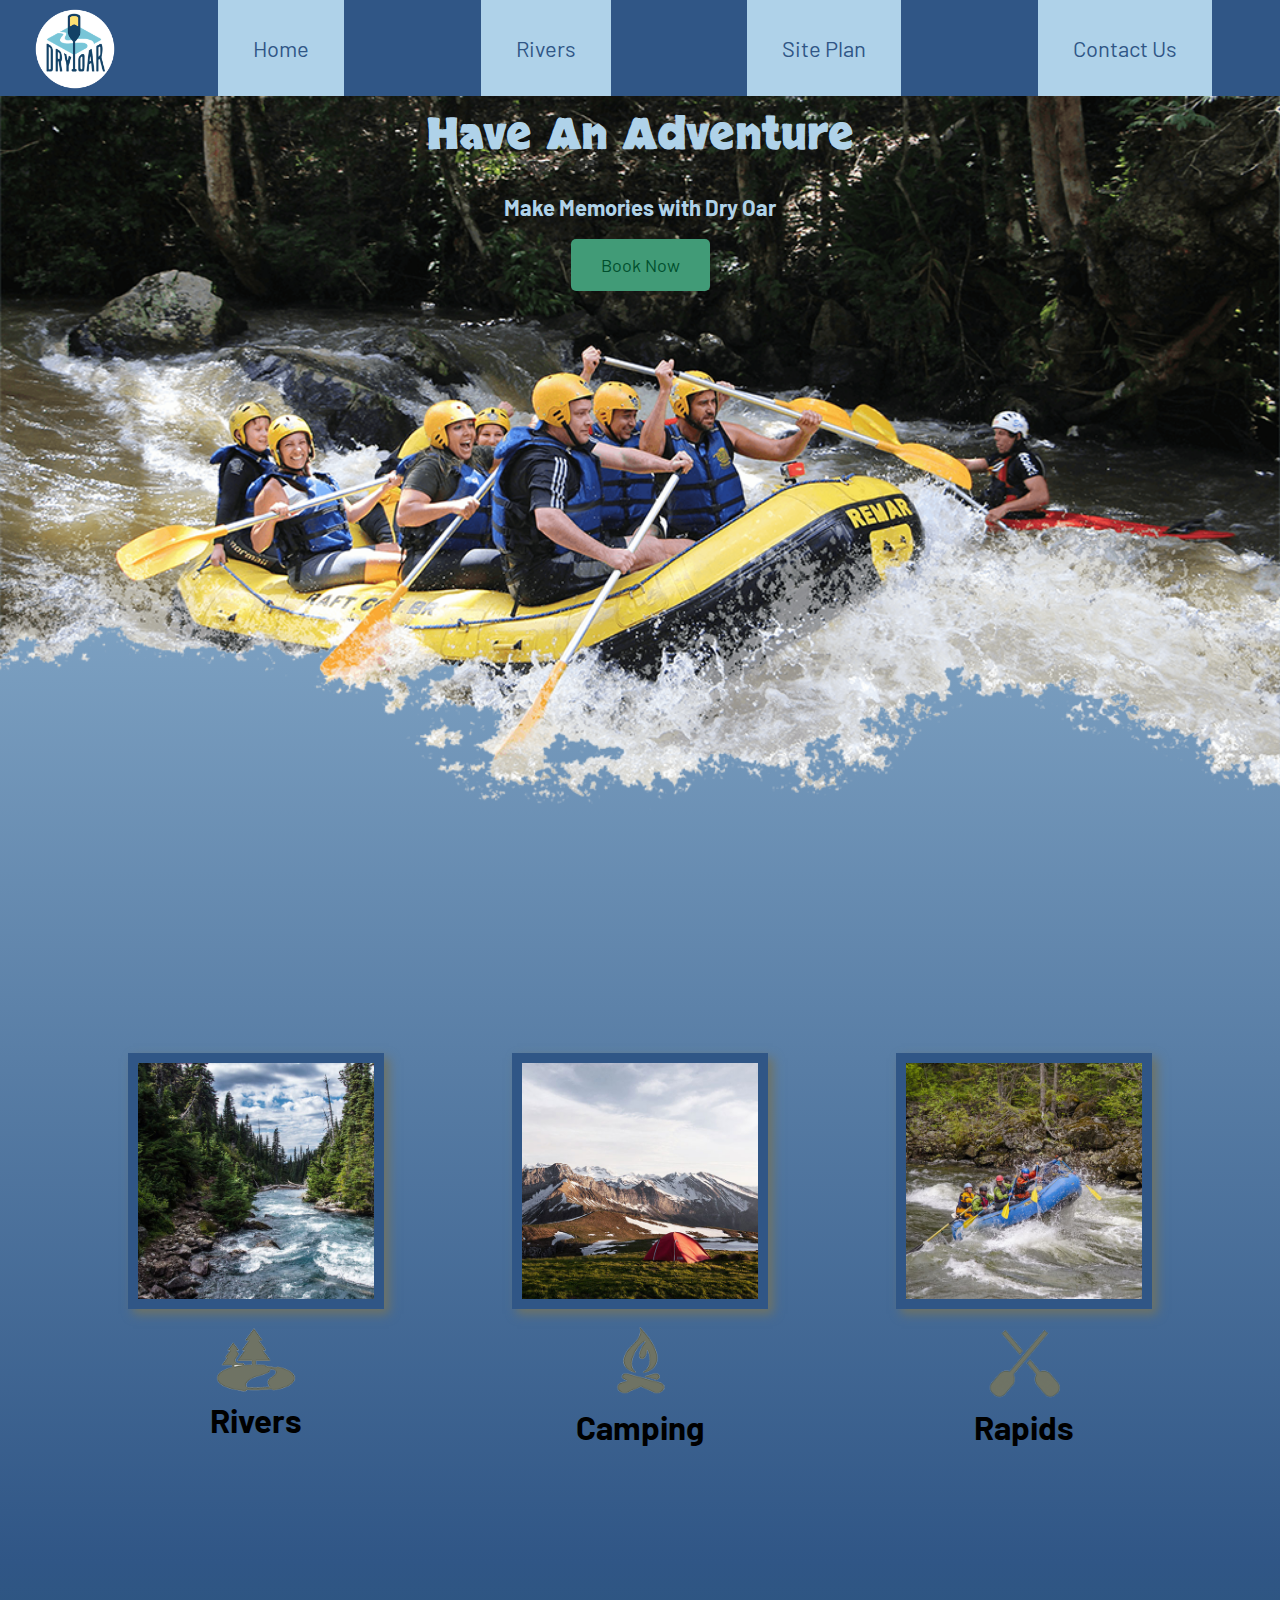
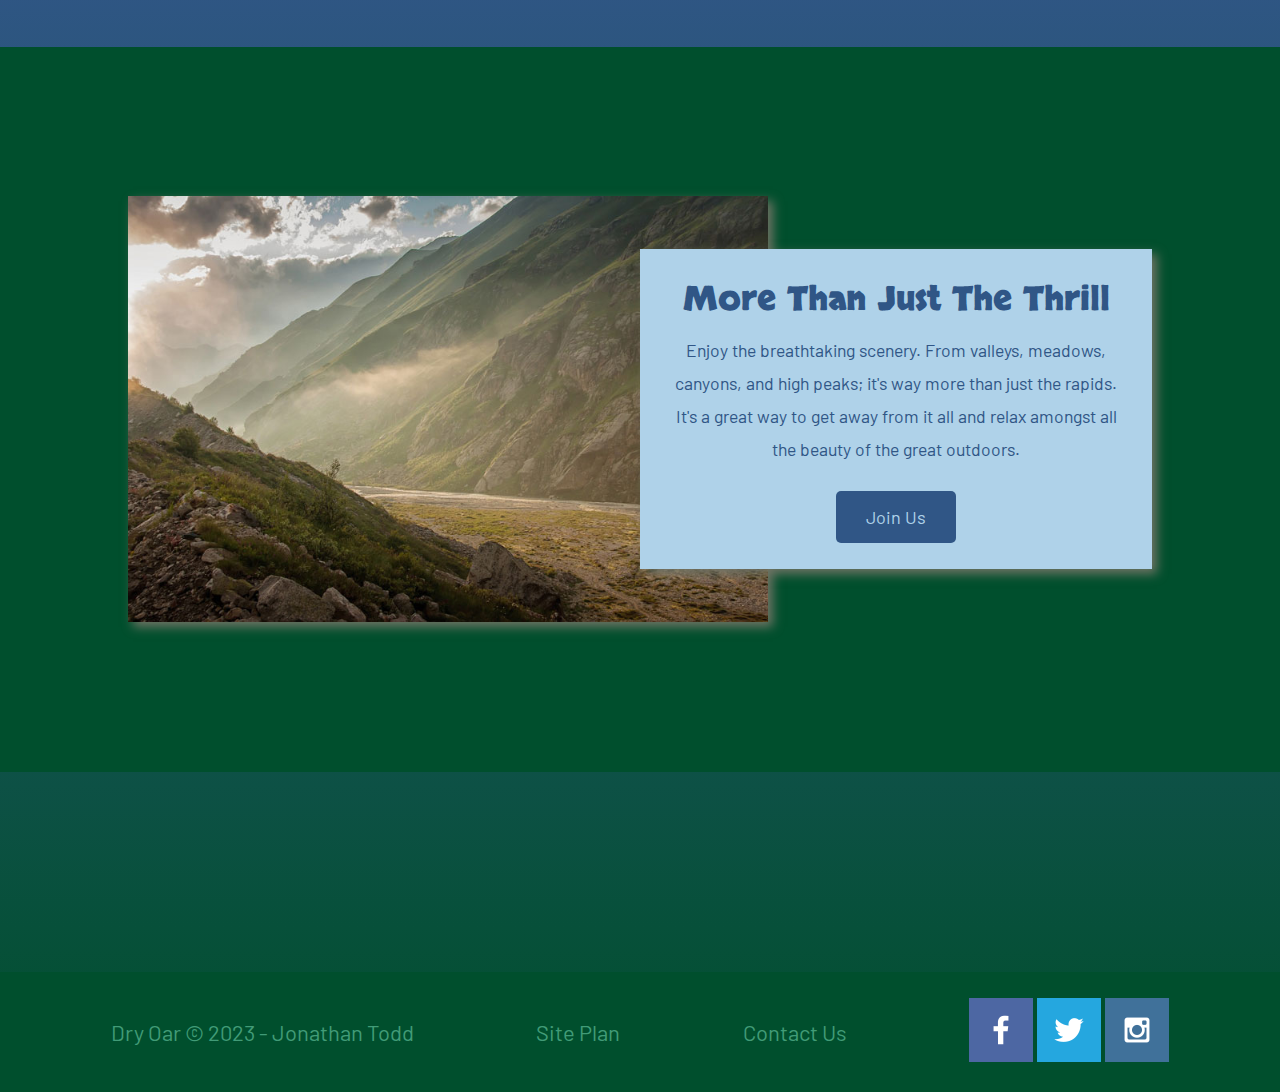
<file: wwr/index.html>
<!DOCTYPE html>
<html lang="en">
<head>
    <meta charset="UTF-8">
    <meta name="viewport" content="width=device-width, initial-scale=1.0">
    <link rel="stylesheet" href="styles/style.css">
    <title>Whitewater Rafting Vacations | Dry Oar Boating | Home</title>
</head>
    <body>
        <div id="content">
            <header>
                <a id="logo_link" href="index.html">
                    <img class="logo" src="images/logo.png" alt="Dry Oar Logo">
                </a>
                <nav>
                    <a href="index.html">Home</a>
                    <a href="rivers.html">Rivers</a>
                    <a href="site-plan-rafting.html">Site Plan</a>
                    <a href="contactus.html">Contact Us</a>
                </nav>
            </header>
            <div id="hero">
                <div id="hero-box">
                    <img src="images/hero.png" alt="People enjoying Rafting">
                </div>
                <section id="hero-msg">
                    <h1 class="home-title">Have An Adventure</h1>
                    <h4>Make Memories with Dry Oar</h4>
                    <div class="button-box">
                        <a class="book" href="contactus.html">Book Now</a>
                    </div>
                </section>
            </div>
            <main class="home-grid">
                <section class="rivers-card">
                    <img class="card-img" src="images/rivers.jpg" alt="">
                    <img class="icon" src="images/river_icon.png" alt="river icon">
                    <h2>Rivers</h2>
                </section>
                <section class="camping-card">
                    <img class="card-img" src="images/camping.jpg" alt="tent in mountains">
                    <img class="icon" src="images/fire_icon.png" alt="fire icon">
                    <h2>Camping</h2>
                </section>
                <section class="rapids-card">
                    <img class="card-img" src="images/rapids.jpg" alt="rafting boat">
                    <img class="icon" src="images/oars.png" alt="oars icon">
                    <h2>Rapids</h2>
                </section>
                <div id="background"></div>
                <img class="mountains" src="images/mountains.jpg" alt="Misty mountains">
                <section class="msg">
                    <h2>More Than Just The Thrill</h2>
                    <p>Enjoy the breathtaking scenery. From valleys, meadows, canyons, and high peaks; it's way more than just the rapids. It's a great way to get away from it all and relax amongst all the beauty of the great outdoors. </p>
                    <a class="join" href="rivers.html">Join Us</a>
                </section>
            </main>
            <footer>
                <p>Dry Oar &copy; 2023 - Jonathan Todd</p>
                <p><a href="site-plan-rafting.html">Site Plan</a></p>
                <p><a href="contactus.html">Contact Us</a></p>
                <div class="social">
                    <a href="https://facebook.com" target="_blank">
                        <img src="images/facebook.png" alt="fb icon">
                    </a>
                    <a href="https://twitter.com" target="_blank">
                        <img src="images/twitter.png" alt="twitter icon">
                    </a>
                    <a href="https://instagram.com" target="_blank">
                        <img src="images/instagram.png" alt="instagram icon">
                    </a>
                </div>
            </footer>
        </div>
    </body>
</html>
</file>
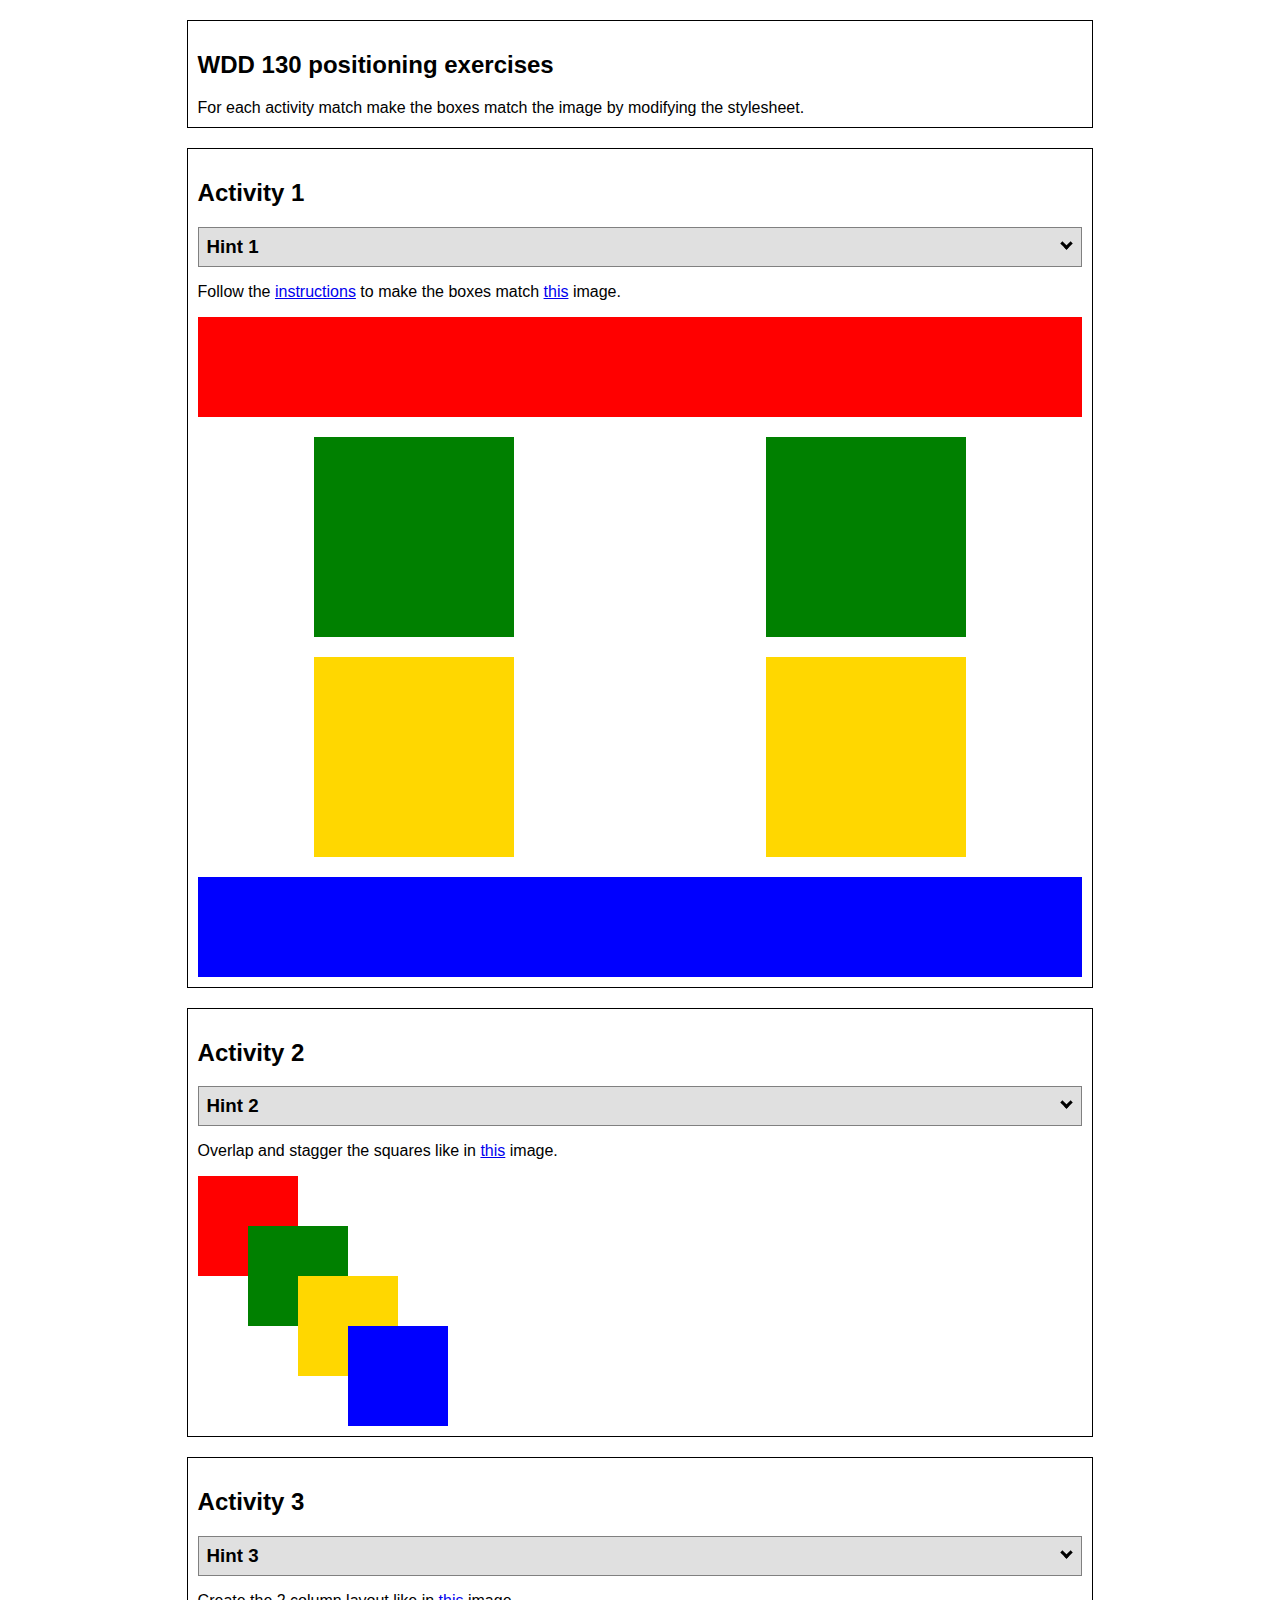
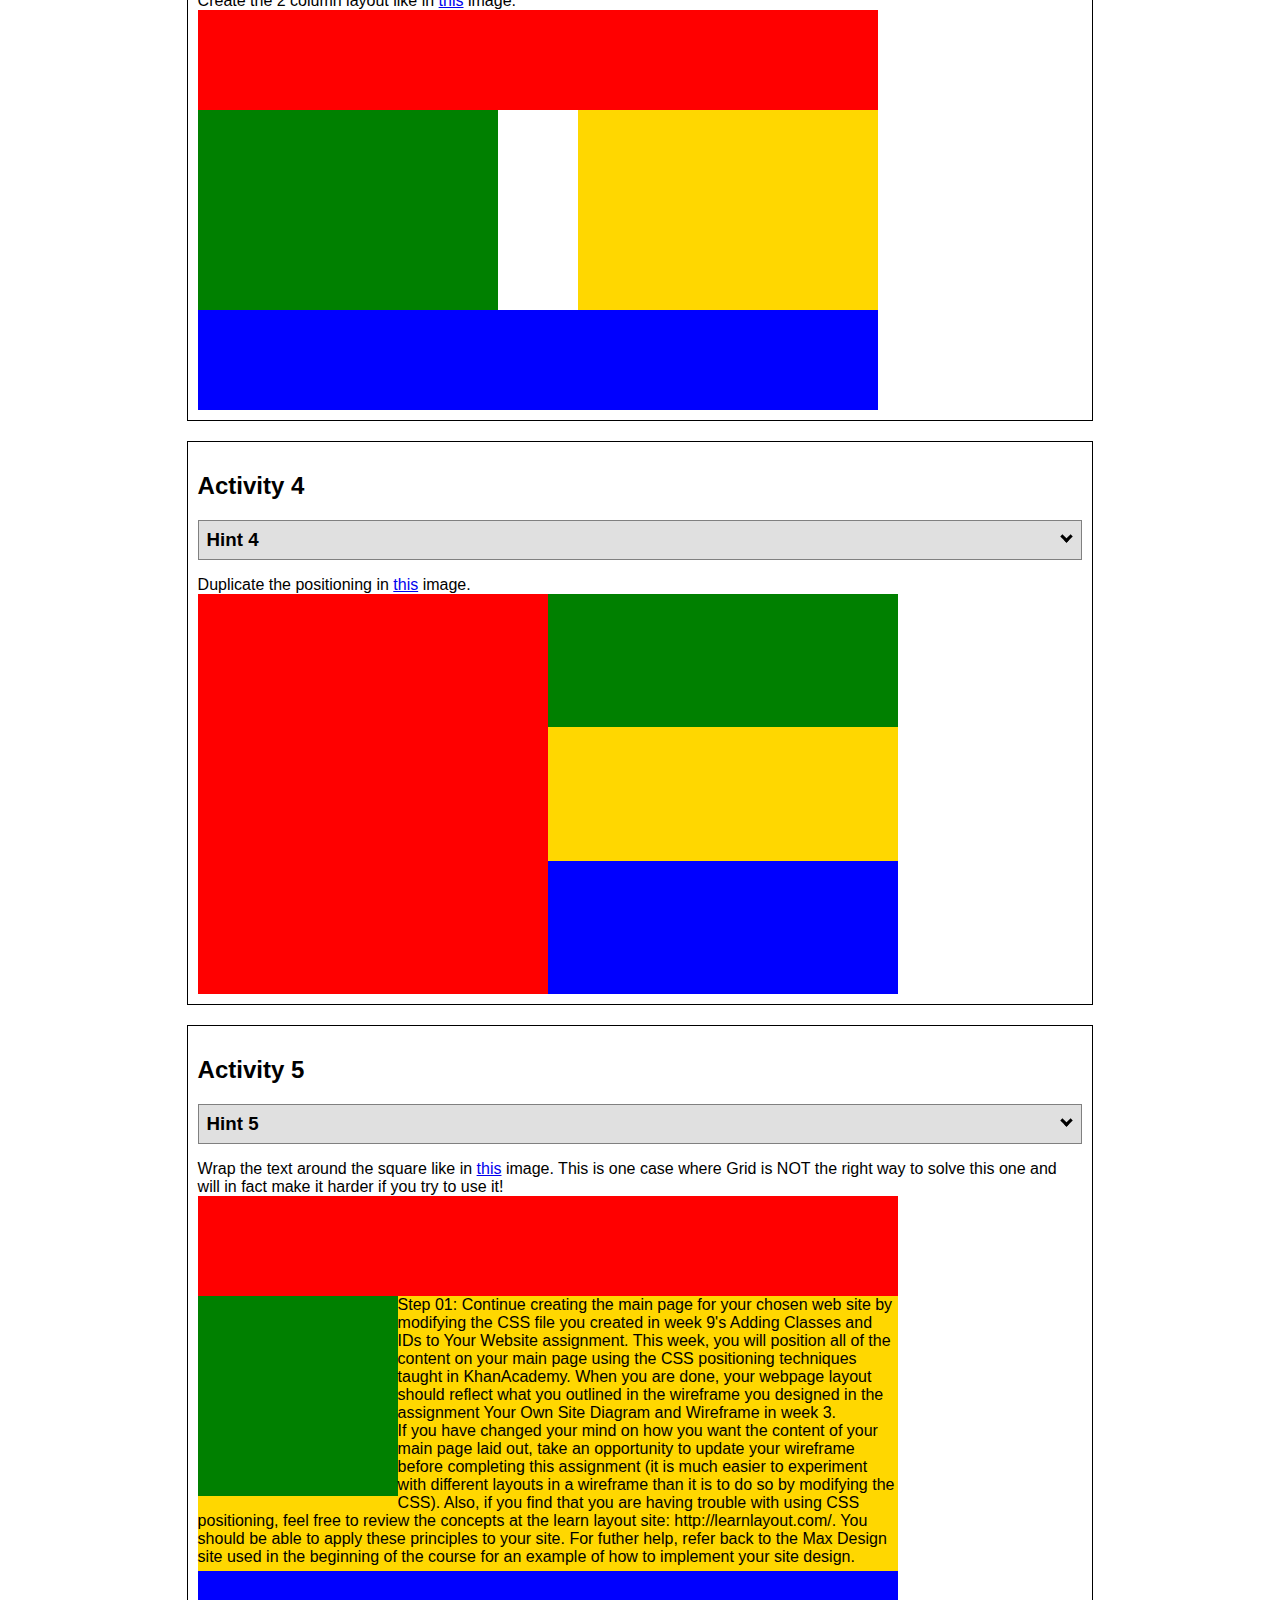
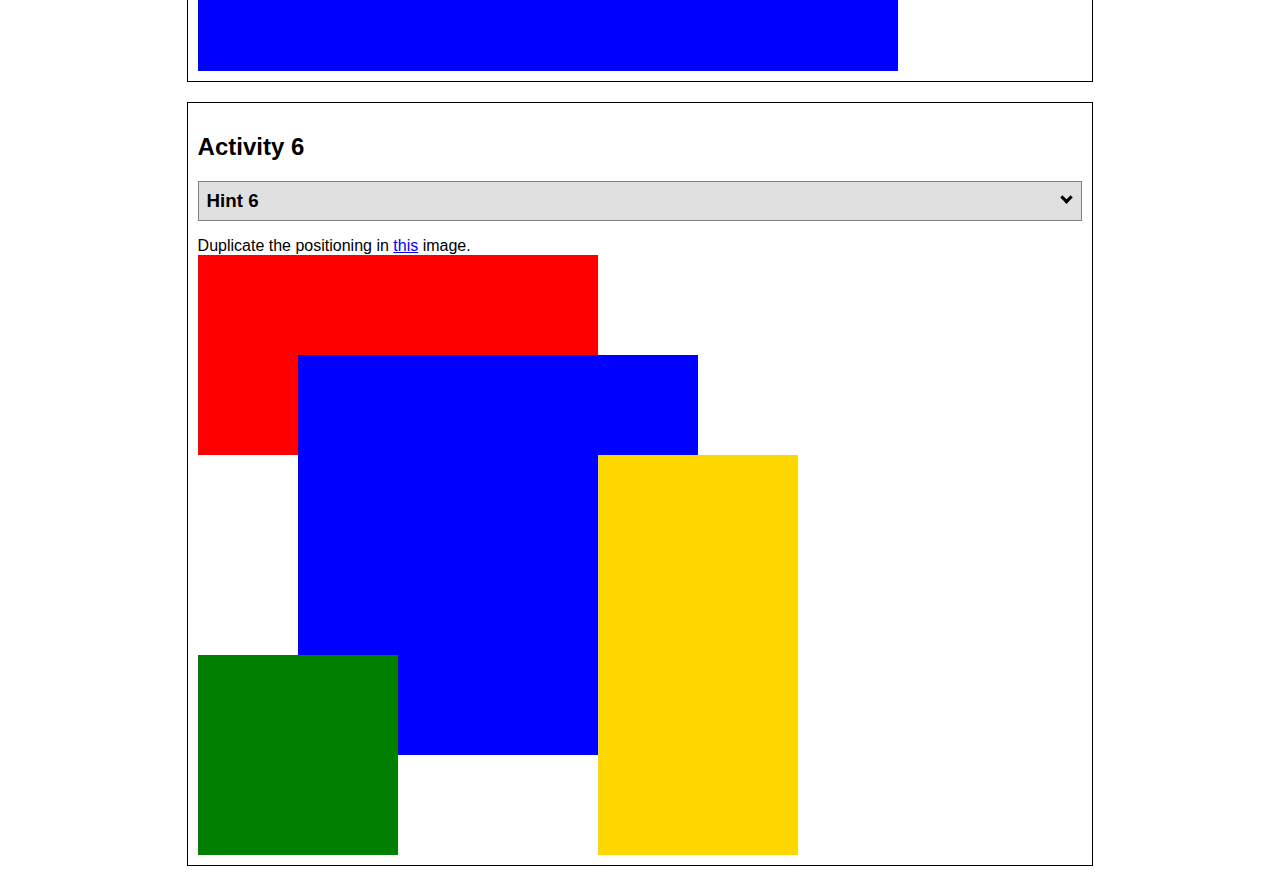
<file: positioning.html>
<!DOCTYPE html>
<html lang="en">
  <head>
    <!-- HTML - Name: positioning.html -->
    <title>Positioning Activity</title>
    <link rel="stylesheet" type="text/css" href="positionstyles.css" />
  </head>
  <body>
    <div class="activity">
      <h2>WDD 130 positioning exercises</h2>
      For each activity match make the boxes match the image by modifying the stylesheet.</div>
    <div class="activity">
      <h2>Activity 1</h2>
      <section class="hint"><input type="checkbox" ><i></i> <h3>Hint 1</h3><div><p>Check out the <a href="https://byui-wdd.github.io/wdd130/activities/w06-css-positioning.html" target="_blank">activity instructions</a> in Ilearn!</p></div></section>
      <p>Follow the <a href="https://byui-wdd.github.io/wdd130/activities/w06-css-positioning.html" target="_blank">instructions</a> to make the boxes match  <a href="https://byui-wdd.github.io/wdd130/images/example1.png" target="_blank">this</a> image.</p>
      <div class="content1" >
        <div class="red1" ></div>
        <div class="green1" ></div>
        <div class="green1" ></div>
        <div class="yellow1"></div>
        <div class="yellow1"></div>
        <div class="blue1"></div>
      </div>
    </div>
    <div class="activity">
      <h2>Activity 2</h2>
      <section class="hint"><input type="checkbox" > <h3>Hint 2</h3><i></i><div>
      <ul>
      <li>grid-template-columns: 50px 50px 50px 50px 50px </li></ul></div></section>
      <p>Overlap and stagger the squares like in <a href="https://byui-wdd.github.io/wdd130/images/example2.png" target="_blank">this</a> image.</p>
      <div class="content2" >
        <div class="red2" ></div>
        <div class="green2" ></div>
        <div class="yellow2"></div>
        <div class="blue2"></div>
      </div>
    </div>
    <div class="activity">
      <h2>Activity 3</h2>
      <section class="hint"><input type="checkbox" > <h3>Hint 3</h3><i></i><div><p>This one is going to be best solved with CSS Grid. Remember to make the boxes the right width first...then start moving them around. </p><h4>Properties used:</h4><ul><li>display:grid;</li><li>grid-template-columns:</li><li>grid-column-gap:</li>
        <li>grid-column:</li>  </ul></div></section>
      Create the 2 column layout like in <a href="https://byui-wdd.github.io/wdd130/images/example3.png" target="_blank">this</a>  image.
      <div class="content3" >
        <div class="red3" ></div>
        <div class="green3" ></div>
        <div class="yellow3"></div>
        <div class="blue3"></div>
      </div>
    </div>
    <div class="activity">
      <h2>Activity 4</h2>
      <section class="hint"><input type="checkbox" > <h3>Hint 4</h3><i></i><div><p>For the others we have been primarily concerned with width. For this one you will need to adjust height as well. </p><h4>Properties used:</h4><ul><li>display:grid;</li><li>grid-template-columns:</li><li>grid-row:</li></ul></div></section>
      Duplicate the positioning in <a href="https://byui-wdd.github.io/wdd130/images/example4.png" target="_blank">this</a> image. 
      <div class="content4" >
        <div class="red4" ></div>
        <div class="green4" ></div>
        <div class="yellow4"></div>
        <div class="blue4"></div>
      </div>
    </div>

    <div class="activity">
      <h2>Activity 5</h2>
      <section class="hint"><input type="checkbox" > <h3>Hint 5</h3><i></i><div><p>Grid is <strong>not</strong> the right way to do this.  In fact there is only one way to really do that...and that is with float. Remember that we float the thing we want the text to wrap around.  Also remember to start by making all the shapes the right size and shape.</p><h4>Properties used:</h4><ul><li>float: left;</li></ul></div></section>
      Wrap the text around the square like in <a href="https://byui-wdd.github.io/wdd130/images/example5.png" target="_blank">this</a> image. This is one case where Grid is NOT the right way to solve this one and will in fact make it harder if you try to use it!
      <div class="content5" >
        <div class="red5" ></div>
        <div class="green5" ></div>
        <div class="yellow5">Step 01: Continue creating the main page for your chosen web site by modifying the CSS file you created in week 9's Adding Classes and IDs to Your Website assignment. This week, you will position all of the content on your main page using the CSS positioning techniques taught in KhanAcademy. When you are done, your webpage layout should reflect what you outlined in the wireframe you designed in the assignment Your Own Site Diagram and Wireframe in week 3. <br />
          If you have changed your mind on how you want the content of your main page laid out, take an opportunity to update your wireframe before completing this assignment (it is much easier to experiment with different layouts in a wireframe than it is to do so by modifying the CSS). Also, if you find that you are having trouble with using CSS positioning, feel free to review the concepts at the learn layout site: http://learnlayout.com/. You should be able to apply these principles to your site. For futher help, refer back to the Max Design site used in the beginning of the course for an example of how to implement your site design.</div>
        <div class="blue5"></div>
      </div>
    </div>
    <div class="activity">
      <h2>Activity 6</h2>
      <section class="hint"><input type="checkbox" > <h3>Hint 6</h3><i></i><div><p>This one is all about visualizing the grid behind the layout. If you are having a hard time doing that first: all the sizes are even multiples of 100, and second here is another example with the lines drawn: <a href="https://byui-wdd.github.io/wdd130/images/example6-hint.png" target="_blank">example 6 with lines</a>. For this one you will find it easiest if you use px for the column width. You can also use <kbd>z-index</kbd> to control the element layering.    </p><h4>Properties used:</h4><ul><li>display:grid;</li><li>grid-template-columns:</li><li>grid-column:</li><li>grid-row:</li><li><a href="https://www.w3schools.com/cssref/pr_pos_z-index.asp" target="_blank">z-index:</a></li></ul></div></section>
      Duplicate the positioning in <a href="https://byui-wdd.github.io/wdd130/images/example6.png" target="_blank">this</a> image.
      <div class="content6" >
        <div class="red6" ></div>
        <div class="green6" ></div>
        <div class="yellow6"></div>
        <div class="blue6"></div>
      </div>
    </div>
  </body>
</html>
</file>
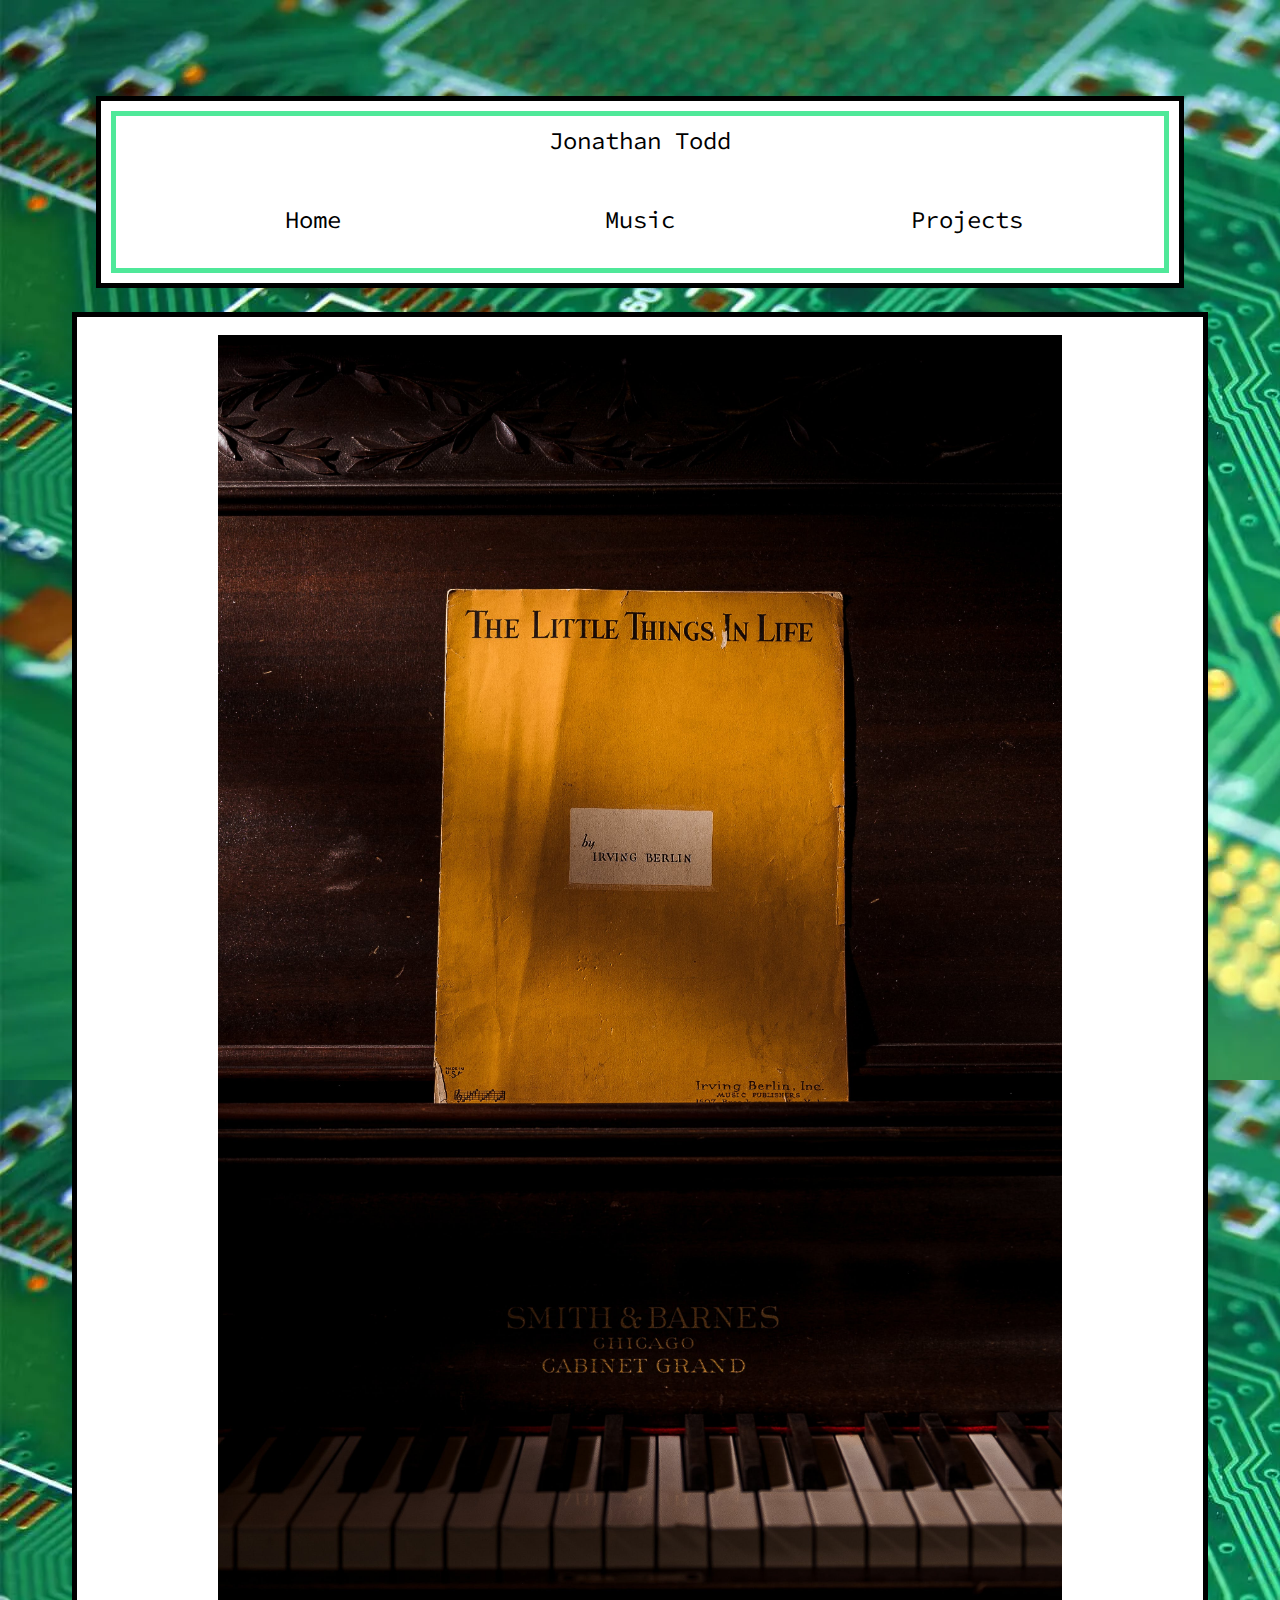
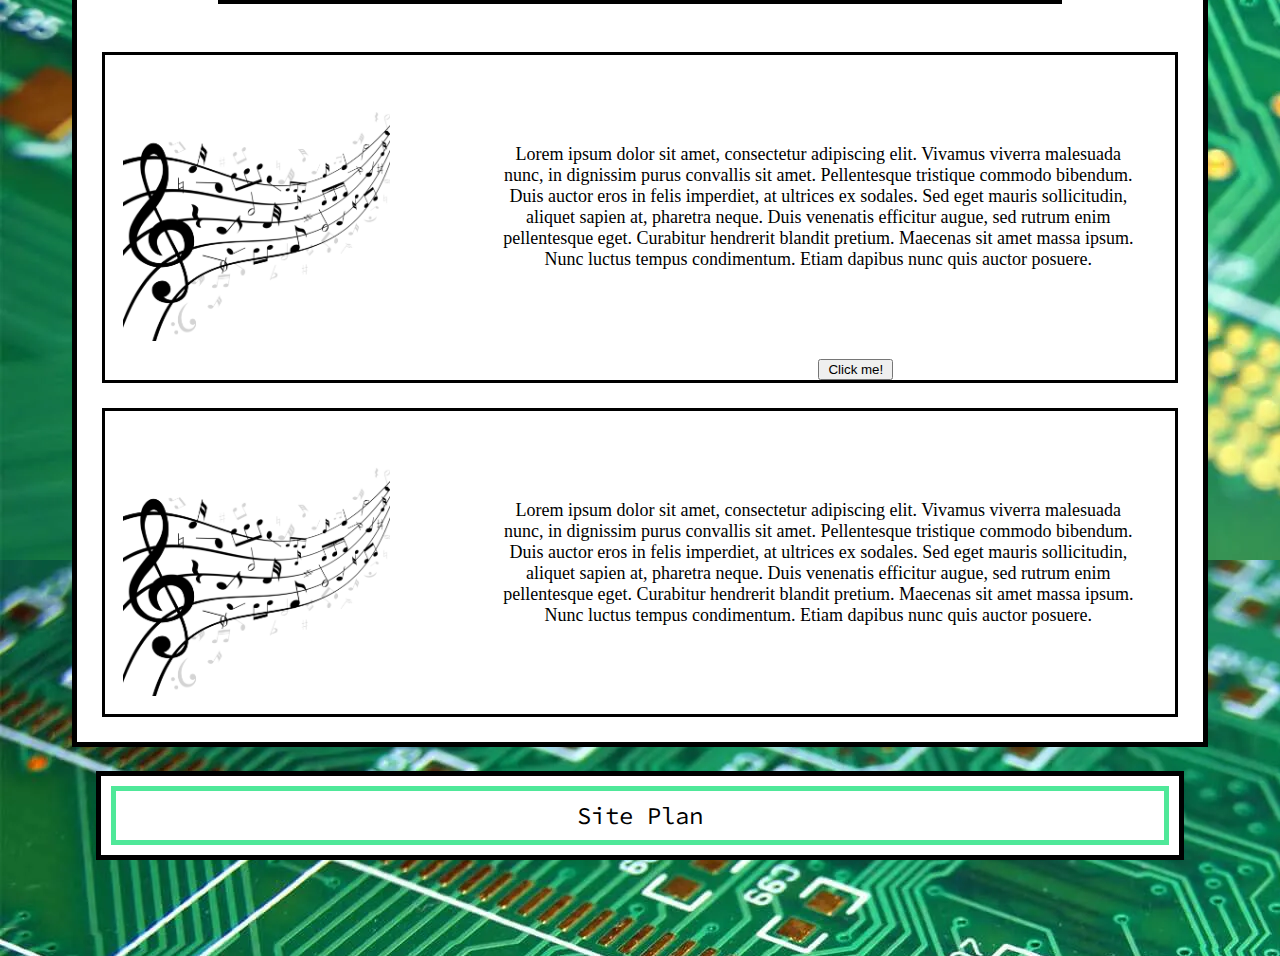
<file: jontodd/music.html>
<!DOCTYPE html>
<html lang="en">
<head>
    <meta charset="UTF-8">
    <meta name="viewport" content="width=device-width, initial-scale=1.0">
    <title>Music</title>
    <link type="text/css" rel="stylesheet" href="./styles/styles.css">
    <script src="./site-plan_files/scripts/overlay.js"></script>
</head>
<body>
    <header>
        Jonathan Todd
        <nav>
            <a href="./index.html">Home</a>
            <a href="./music.html">Music</a>
            <a href="./projects.html">Projects</a>
        </nav>
    </header>
    <div id="content">
        <img src="./site-plan_files/images/piano_with_book.jpg" id="piano_book">
        <section class="song">
            <img src="./site-plan_files/images/44373.jpg">
            <p>
                Lorem ipsum dolor sit amet, consectetur adipiscing elit. Vivamus viverra malesuada nunc, in dignissim purus convallis sit amet. 
                Pellentesque tristique commodo bibendum. Duis auctor eros in felis imperdiet, at ultrices ex sodales. Sed eget mauris sollicitudin, 
                aliquet sapien at, pharetra neque. Duis venenatis efficitur augue, sed rutrum enim pellentesque eget. Curabitur hendrerit blandit 
                pretium. Maecenas sit amet massa ipsum. Nunc luctus tempus condimentum. Etiam dapibus nunc quis auctor posuere.
            </p>
            <button id="display" type="button" onclick="on()">Click me!</button>
        </section>
        <section class="song">
            <img src="./site-plan_files/images/44373.jpg">
            <p>
                Lorem ipsum dolor sit amet, consectetur adipiscing elit. Vivamus viverra malesuada nunc, in dignissim purus convallis sit amet. 
                Pellentesque tristique commodo bibendum. Duis auctor eros in felis imperdiet, at ultrices ex sodales. Sed eget mauris sollicitudin, 
                aliquet sapien at, pharetra neque. Duis venenatis efficitur augue, sed rutrum enim pellentesque eget. Curabitur hendrerit blandit 
                pretium. Maecenas sit amet massa ipsum. Nunc luctus tempus condimentum. Etiam dapibus nunc quis auctor posuere.
            </p>
        </section>
        <div id="overlay">
            <div id="text">Congratulations! You clicked the button!</div>
            <button type="button" onclick="off()">X</button>
        </div>
    </div>
    <footer>
        <a href="./site-plan_files/site-plan.html">Site Plan</a>
    </footer>
</body>
</html>
</file>
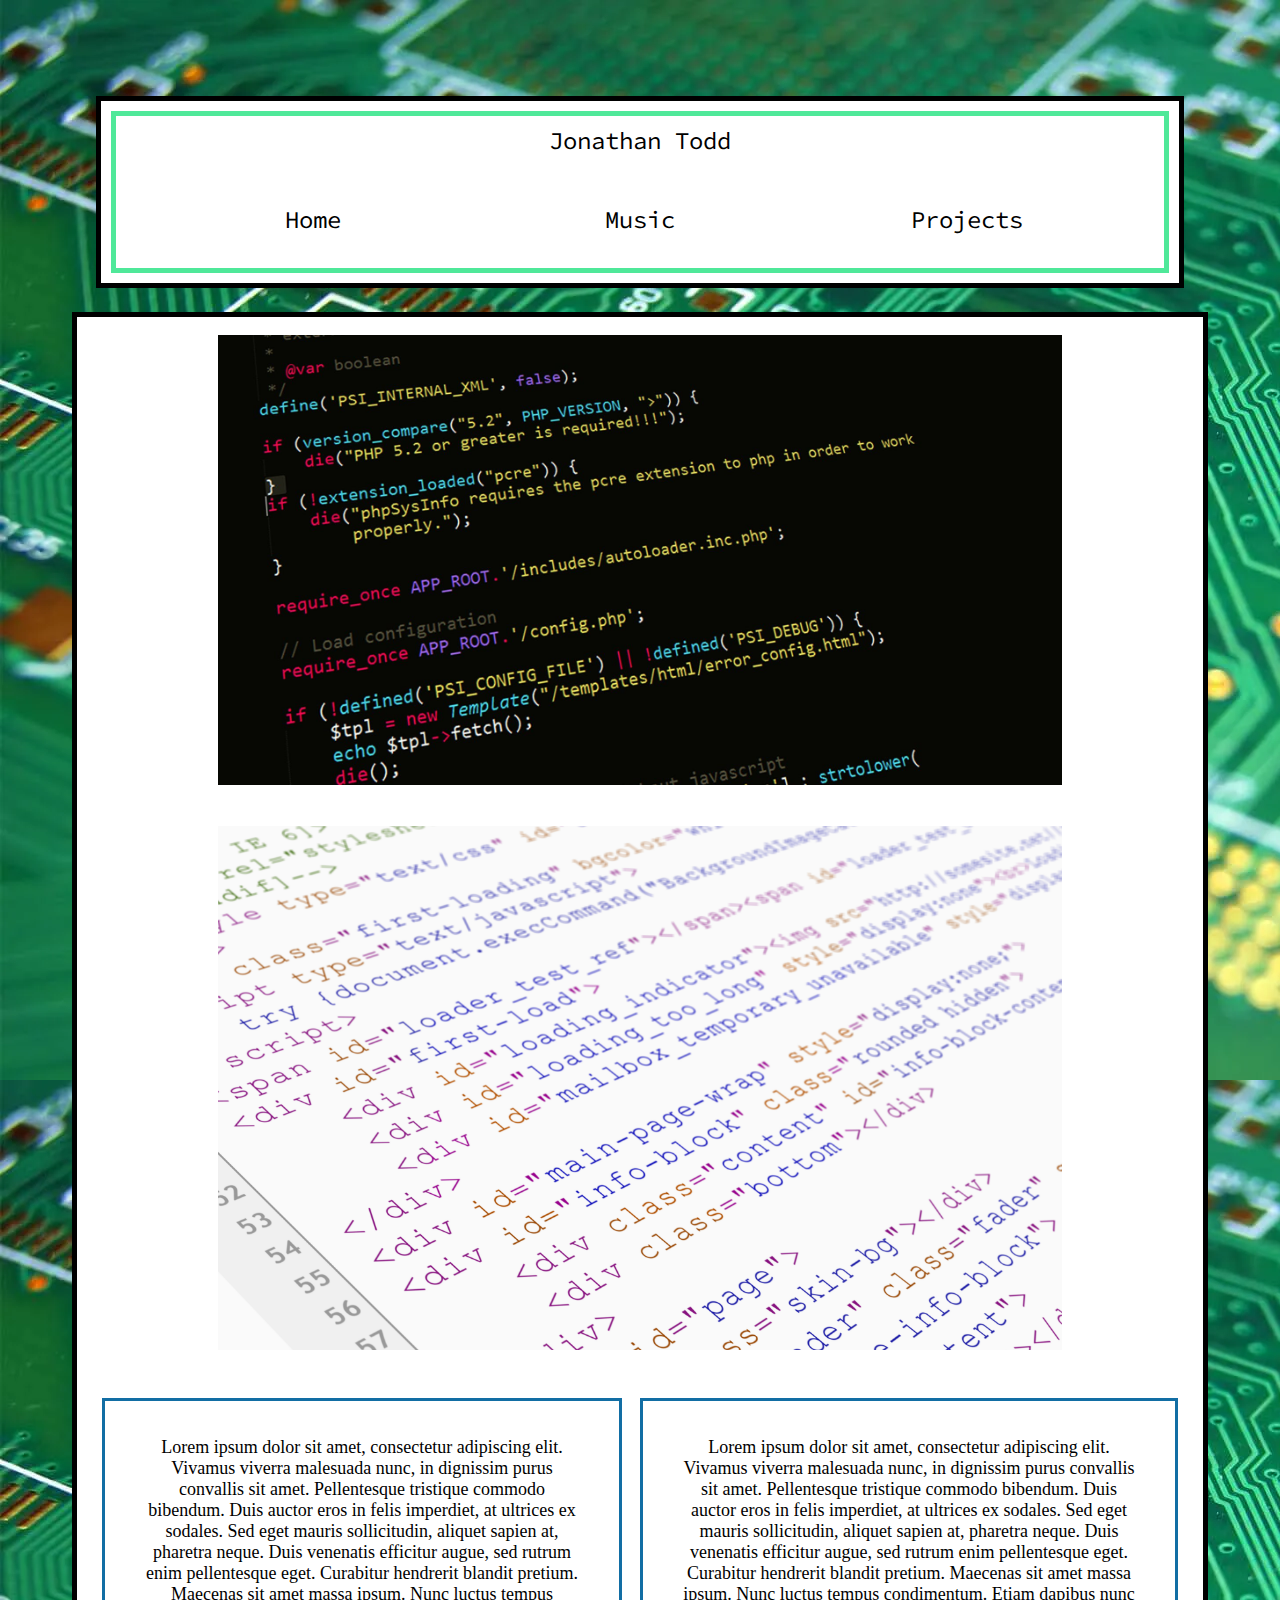
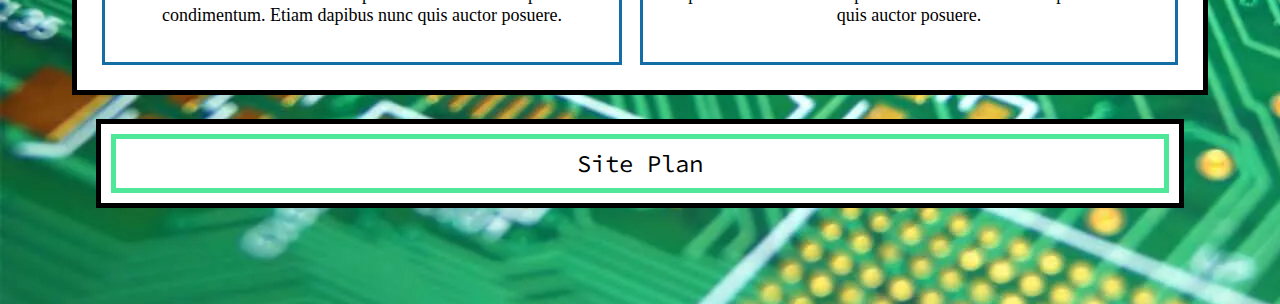
<file: jontodd/projects.html>
<!DOCTYPE html>
<html lang="en">
<head>
    <meta charset="UTF-8">
    <meta name="viewport" content="width=device-width, initial-scale=1.0">
    <link type="text/css" rel="stylesheet" href="./styles/styles.css">
</head>
<body>
    <header>
        Jonathan Todd
        <nav>
            <a href="./index.html">Home</a>
            <a href="./music.html">Music</a>
            <a href="./projects.html">Projects</a>
        </nav>
    </header>
    <div id="content">
        <div class="hero">
            <img src="./site-plan_files/images/programming_screen.jpg">
            <img src="./site-plan_files/images/website-html-code-browser-view-printed-white-paper-closeup-view.jpg">
        </div>
        <section id="project-subs">
            <div class="project-div" id="project1">
                <p>
                    Lorem ipsum dolor sit amet, consectetur adipiscing elit. Vivamus viverra malesuada nunc, in dignissim purus convallis sit amet. 
                    Pellentesque tristique commodo bibendum. Duis auctor eros in felis imperdiet, at ultrices ex sodales. Sed eget mauris sollicitudin, 
                    aliquet sapien at, pharetra neque. Duis venenatis efficitur augue, sed rutrum enim pellentesque eget. Curabitur hendrerit blandit 
                    pretium. Maecenas sit amet massa ipsum. Nunc luctus tempus condimentum. Etiam dapibus nunc quis auctor posuere.
                </p>
            </div>
            <div class="project-div" id="project2">
                <p>
                    Lorem ipsum dolor sit amet, consectetur adipiscing elit. Vivamus viverra malesuada nunc, in dignissim purus convallis sit amet. 
                    Pellentesque tristique commodo bibendum. Duis auctor eros in felis imperdiet, at ultrices ex sodales. Sed eget mauris sollicitudin, 
                    aliquet sapien at, pharetra neque. Duis venenatis efficitur augue, sed rutrum enim pellentesque eget. Curabitur hendrerit blandit 
                    pretium. Maecenas sit amet massa ipsum. Nunc luctus tempus condimentum. Etiam dapibus nunc quis auctor posuere.
                </p>
            </div>
        </section>
    </div>
    <footer>
        <a href="./site-plan_files/site-plan.html">Site Plan</a>
    </footer>
</body>
</html>
</file>
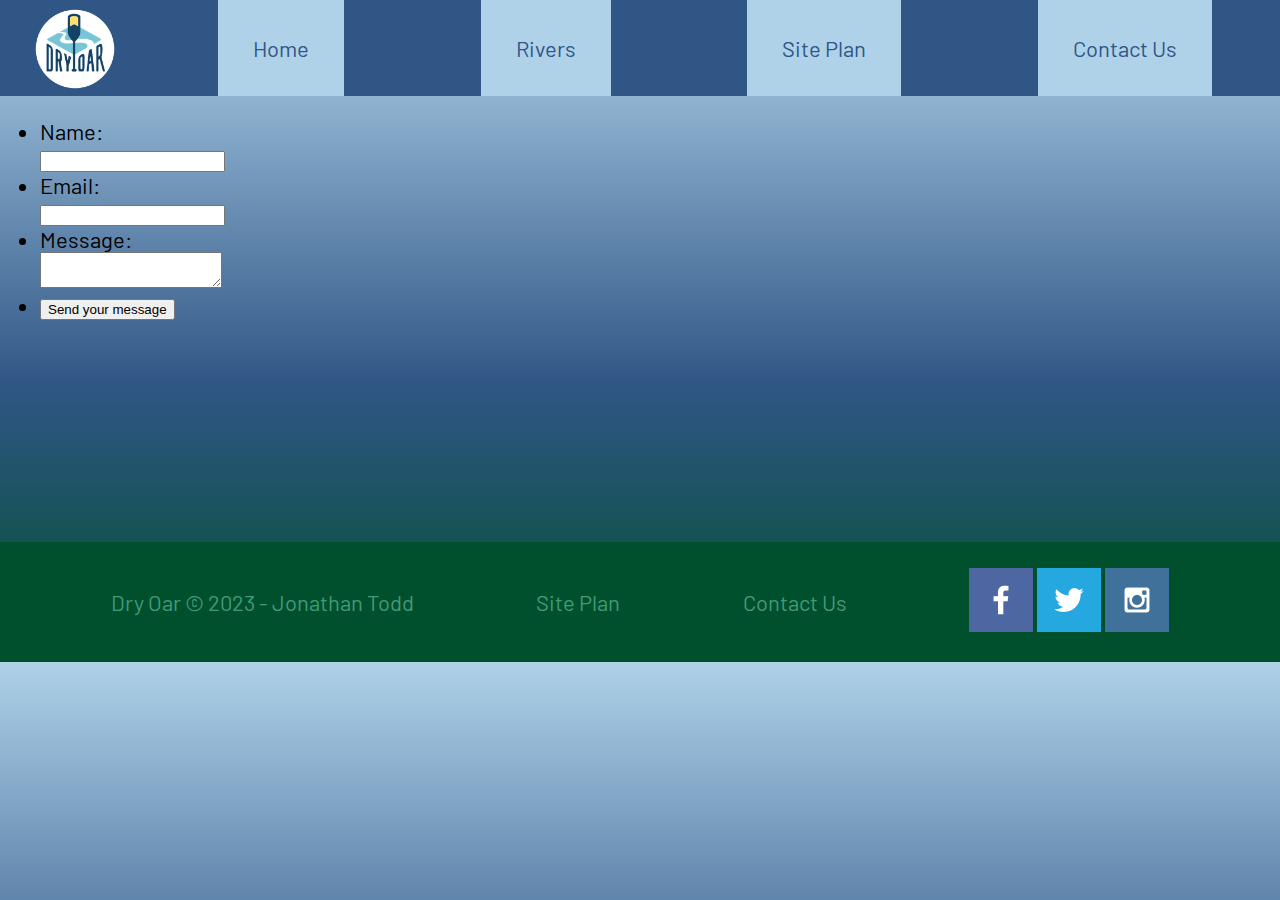
<file: wwr/contactus.html>
<!DOCTYPE html>
<html lang="en">
<head>
    <meta charset="UTF-8">
    <meta name="viewport" content="width=device-width, initial-scale=1.0">
    <link rel="stylesheet" href="styles/style.css">
    <title>Whitewater Rafting Vacations | Dry Oar Boating | Home</title>
</head>
    <body>
        <div id="content">
            <header>
                <a id="logo_link" href="index.html">
                    <img class="logo" src="images/logo.png" alt="Dry Oar Logo">
                </a>
                <nav>
                    <a href="index.html">Home</a>
                    <a href="rivers.html">Rivers</a>
                    <a href="site-plan-rafting.html">Site Plan</a>
                    <a href="contactus.html">Contact Us</a>
                </nav>
            </header>
            <main class="home-grid">
                <div id="feedback"></div>
                <form action="contactus.html" method="post">
                    <ul>
                        <li>
                            <label for="name">Name:</label>
                            <input type="text" id="name" name="user_name" />
                        </li>
                        <li>
                            <label for="mail">Email:</label>
                            <input type="email" id="mail" name="user_name" />
                        </li>
                        <li>
                            <label for="msg">Message:</label>
                            <textarea id="msg" name="user_message"></textarea>
                        </li>
                        <li class="button">
                            <button type="submit">Send your message</button>
                        </li>
                    </ul>

                </form>
            </main>
            <footer>
                <p>Dry Oar &copy; 2023 - Jonathan Todd</p>
                <p><a href="site-plan-rafting.html">Site Plan</a></p>
                <p><a href="contactus.html">Contact Us</a></p>
                <div class="social">
                    <a href="https://facebook.com" target="_blank">
                        <img src="images/facebook.png" alt="fb icon">
                    </a>
                    <a href="https://twitter.com" target="_blank">
                        <img src="images/twitter.png" alt="twitter icon">
                    </a>
                    <a href="https://instagram.com" target="_blank">
                        <img src="images/instagram.png" alt="instagram icon">
                    </a>
                </div>
            </footer>
        </div>
        <script>
            // get the feedback div element so we can do something with it.
            const feedbackElement = document.getElementById('feedback');
            // get the form so we can read what was entered in it.
            const formElement = document.forms[0];
            // add a 'listener' to wait for a submission of our form. When that happens run the code below.
            formElement.addEventListener('submit', function(e) {
                // stop the form from doing the default action.
                e.preventDefault();
                // set the contents of our feedback element to a message letting the user know the form was submitted successfully. Notice that we pull the name that was entered in the form to personalize the message!
                feedbackElement.innerHTML = 'Hello '+ formElement.user_name.value +'! Thank you for your message. We will get back with you as soon as possible!';
                // make the feedback element visible.
                feedbackElement.style.display = "block";
                // add a class to move everything down so our message doesn't cover it.
                document.body.classList.toggle('moveDown');
            });
        </script>
    </body>
</html>
</file>
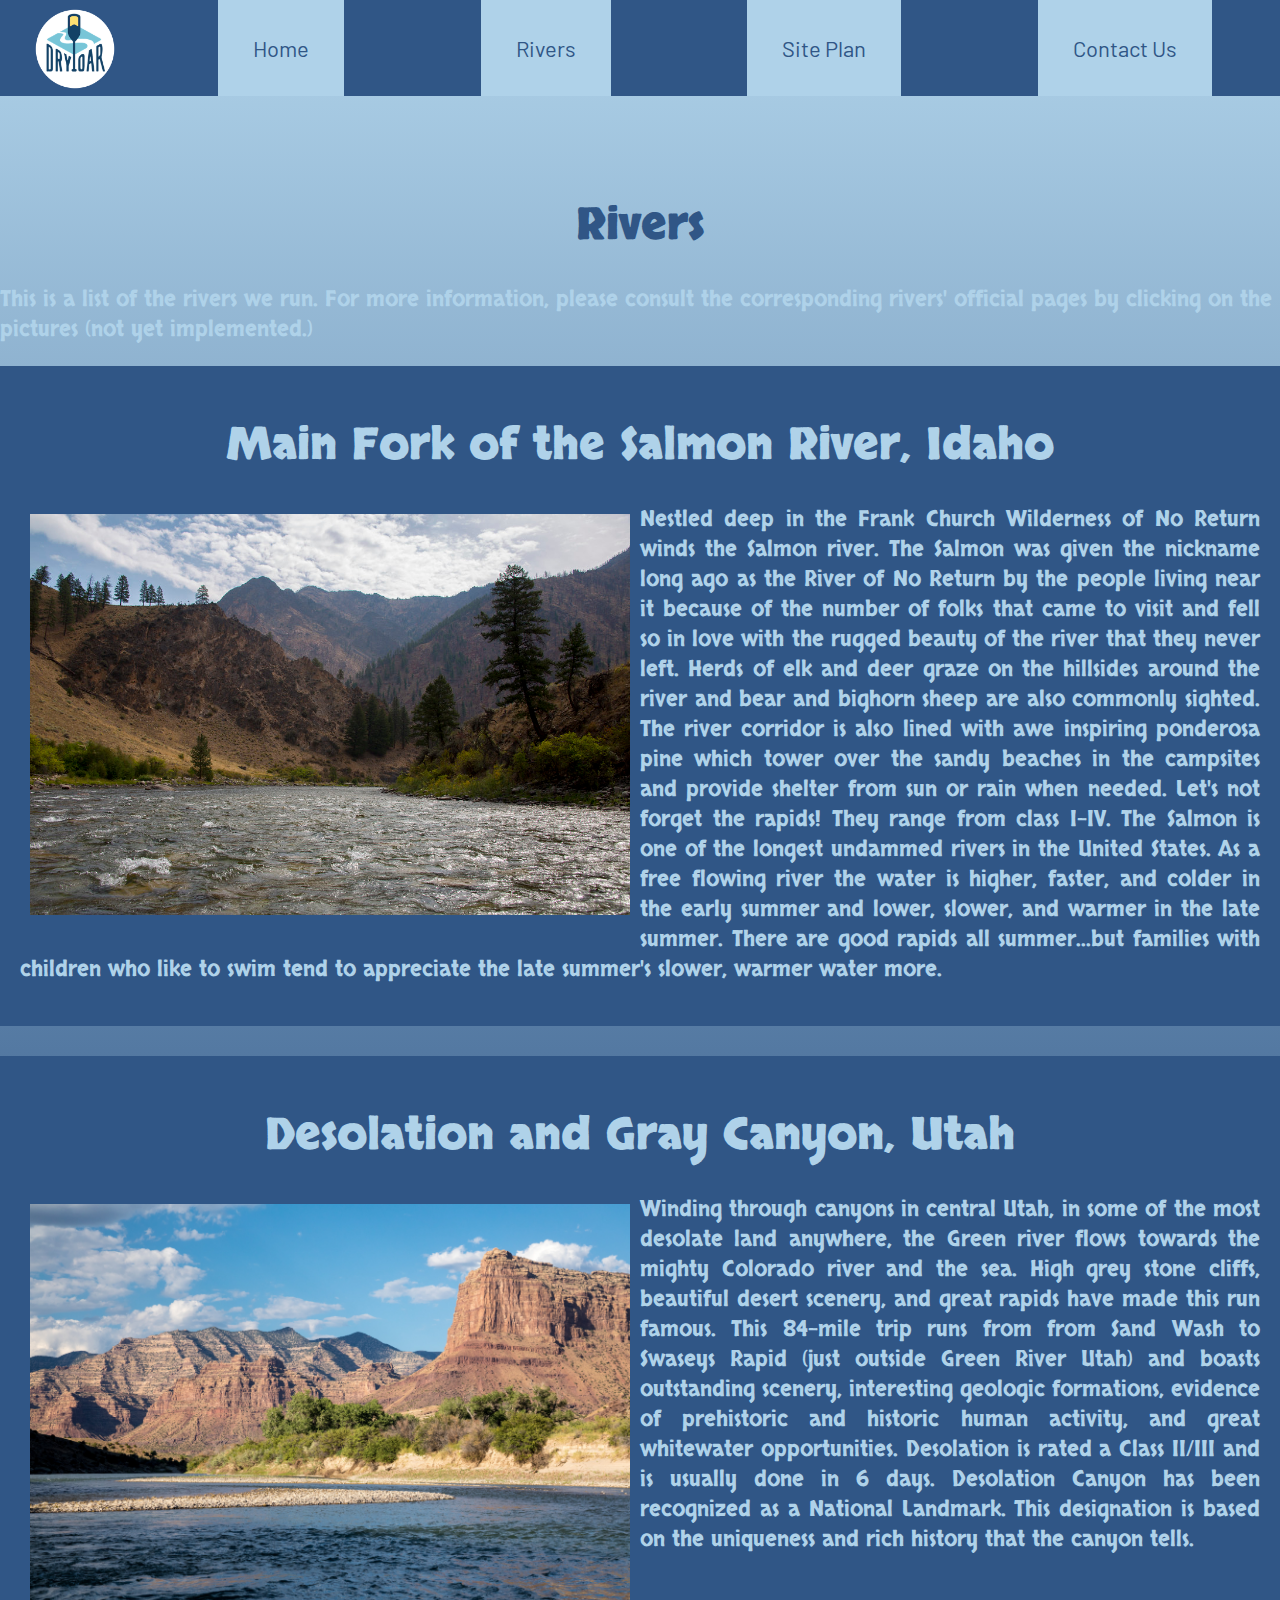
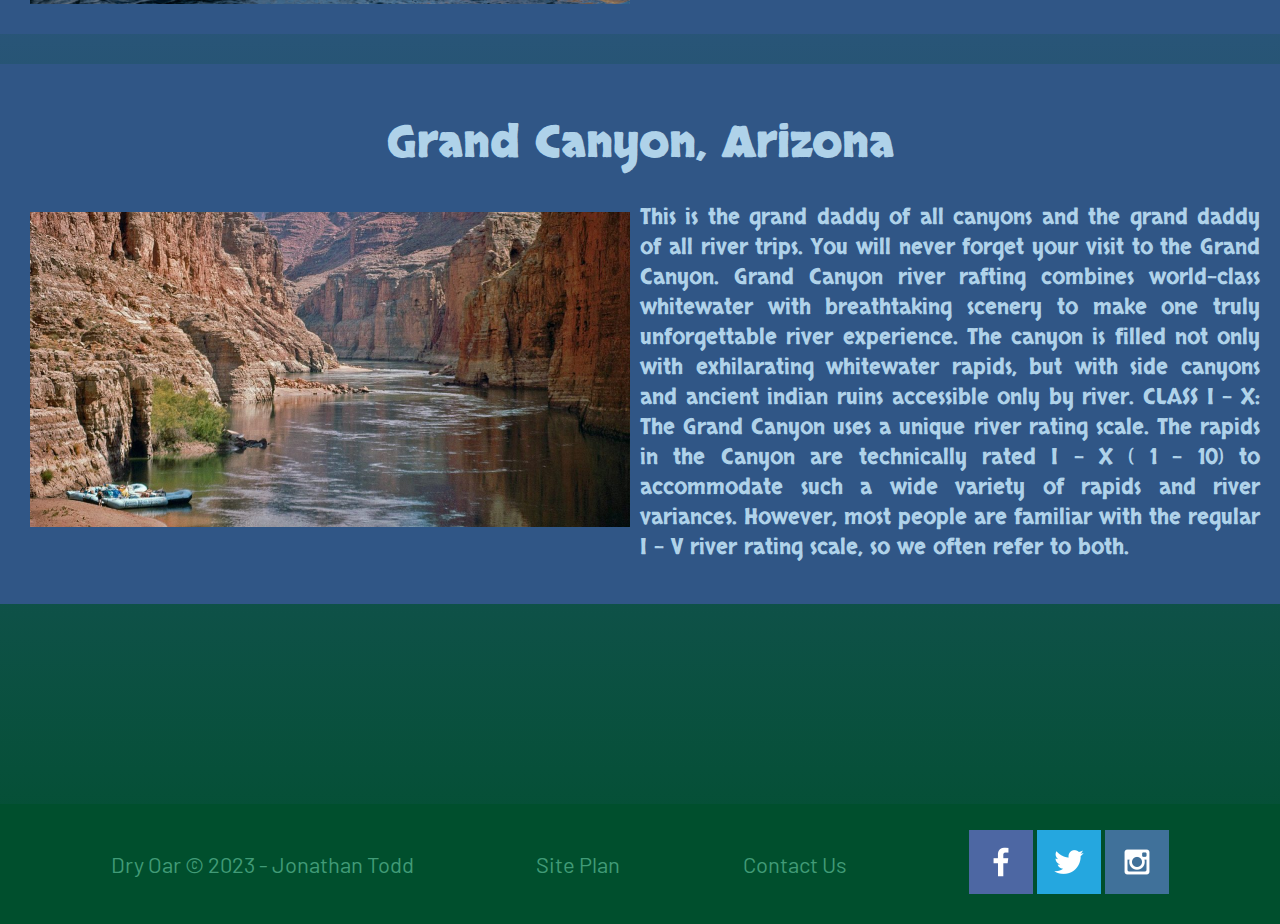
<file: wwr/rivers.html>
<!DOCTYPE html>
<html lang="en">
<head>
    <meta charset="UTF-8">
    <meta name="viewport" content="width=device-width, initial-scale=1.0">
    <link rel="stylesheet" href="styles/style.css">
    <title>Whitewater Rafting Vacations | Dry Oar Boating | Rivers</title>
</head>
    <body>
        <div id="content">
            <header>
                <a id="logo_link" href="index.html">
                    <img class="logo" src="images/logo.png" alt="Dry Oar Logo">
                </a>
                <nav>
                    <a href="index.html">Home</a>
                    <a href="rivers.html">Rivers</a>
                    <a href="site-plan-rafting.html">Site Plan</a>
                    <a href="contactus.html">Contact Us</a>
                </nav>
            </header>

            <section id="hero-msg">
                <h1 class="rivers-title">Rivers</h1>
                <p id="hero-p">This is a list of the rivers we run. For more information, please consult the corresponding rivers' 
                    official pages by clicking on the pictures (not yet implemented.) </p>
            </section>

            <main class="home-grid">
                <div class="salmon-river">
                    <h1>Main Fork of the Salmon River, Idaho</h1>
                    <img src="images/salmon_river.jpg">   
                    <p id="salmon-p">
                        Nestled deep in the Frank Church Wilderness of No Return winds the Salmon river. The Salmon was given the nickname long ago as the 
                        River of No Return by the people living near it because of the number of folks that came to visit and fell so in love with the 
                        rugged beauty of the river that they never left. Herds of elk and deer graze on the hillsides around the river and bear and bighorn 
                        sheep are also commonly sighted. The river corridor is also lined with awe inspiring ponderosa pine which tower over the sandy beaches 
                        in the campsites and provide shelter from sun or rain when needed. Let's not forget the rapids! They range from class I-IV. The Salmon 
                        is one of the longest undammed rivers in the United States. As a free flowing river the water is higher, faster, and colder in the 
                        early summer and lower, slower, and warmer in the late summer. There are good rapids all summer...but families with children who 
                        like to swim tend to appreciate the late summer's slower, warmer water more.
                    </p>
                </div>
                <div class="gray-canyon">
                    <h1>Desolation and Gray Canyon, Utah</h1>
                    <img src="images/gray_canyon.jpg">   
                    <p id="gray-canyon-p">
                        Winding through canyons in central Utah, in some of the most desolate land anywhere, the Green river flows towards the mighty Colorado 
                        river and the sea. High grey stone cliffs, beautiful desert scenery, and great rapids have made this run famous. This 84-mile trip runs 
                        from from Sand Wash to Swaseys Rapid (just outside Green River Utah) and boasts outstanding scenery, interesting geologic formations, 
                        evidence of prehistoric and historic human activity, and great whitewater opportunities. Desolation is rated a Class II/III and is usually 
                        done in 6 days. Desolation Canyon has been recognized as a National Landmark. This designation is based on the uniqueness and rich history 
                        that the canyon tells.
                    </p>
                </div>
                <div class="grand-canyon">
                    <h1>Grand Canyon, Arizona</h1>
                    <img src="images/grand_canyon.jpg">   
                    <p id="grand-canyon-p">
                        This is the grand daddy of all canyons and the grand daddy of all river trips. You will never forget your visit to the Grand Canyon. 
                        Grand Canyon river rafting combines world-class whitewater with breathtaking scenery to make one truly unforgettable river experience. 
                        The canyon is filled not only with exhilarating whitewater rapids, but with side canyons and ancient indian ruins accessible only by river.
                        CLASS I - X: The Grand Canyon uses a unique river rating scale. The rapids in the Canyon are technically rated I - X ( 1 - 10) to accommodate 
                        such a wide variety of rapids and river variances. However, most people are familiar with the regular I - V river rating scale, 
                        so we often refer to both.
                    </p>
                </div>
            </main>
            <footer>
                <p>Dry Oar &copy; 2023 - Jonathan Todd</p>
                <p><a href="site-plan-rafting.html">Site Plan</a></p>
                <p><a href="contactus.html">Contact Us</a></p>
                <div class="social">
                    <a href="https://facebook.com" target="_blank">
                        <img src="images/facebook.png" alt="fb icon">
                    </a>
                    <a href="https://twitter.com" target="_blank">
                        <img src="images/twitter.png" alt="twitter icon">
                    </a>
                    <a href="https://instagram.com" target="_blank">
                        <img src="images/instagram.png" alt="instagram icon">
                    </a>
                </div>
            </footer>
        </div>
    </body>
</html>
</file>
<file: wwr/styles/style.css>
@import url('https://fonts.googleapis.com/css2?family=Skranji&display=swap');
@import url('https://fonts.googleapis.com/css2?family=Barlow&display=swap');


:root {
    /* change the values below to your colors from your palette */
    --primary-color: #305686;
    --secondary-color: #419b77;
    --accent1-color: #004F2D;
    --accent2-color: #AFD2E9;
  
    /* change the values below to your chosen font(s) */
    --heading-font: 'Skranji', 'Times New Roman', 'Arial';
    --paragraph-font: 'Barlow', 'Helvetica', 'sans-serif';
  
    /* these colors below should be chosen from among your palette colors above */
    --headline-color-on-white: #305686;  /* headlines on a white background */ 
    --headline-color-on-color: white; /* headlines on a colored background */ 
    --paragraph-color-on-white: #305686; /* paragraph text on a white background */ 
    --paragraph-color-on-color: white; /* paragraph text on a colored background */ 
    --paragraph-background-color: #305686;
    --nav-link-color: #305686;
    --nav-background-color: #AFD2E9;
    --nav-hover-link-color: #AFD2E9;
    --nav-hover-background-color: #305686;
  }


body{
    background: linear-gradient(180deg, rgba(175,210,233,1) 0%, rgba(48,86,134,1) 58%, rgba(0,79,45,1) 100%);
    background-color: var(--accent2-color);
    font-family: var(--paragraph-font);
    font-size: 22px;
    margin: 0;
    padding: 0;
}

header{
    background-color: var(--primary-color);
    display: grid;
    grid-template-columns: 150px auto;
}

main section{
    text-align: center;
}

main section img{
    box-sizing: border-box;
}

footer{
    background-color: var(--accent1-color);
    color: var(--secondary-color);
    margin-top: 200px;
    padding: 25px 50px;
    display: flex;
    justify-content: space-around;
    align-items: center;
}

footer a{
    color: var(--secondary-color);
    text-decoration: none;
}

footer a:hover{
    color: white;
}

footer p{
    color: var(--secondary-color);
}

footer p a:hover{
    text-decoration: underline;
}

footer.social img{
    padding-top: 15px;
}

h2{
    margin: 0;
}

h4{
    color: var(--accent2-color);
}

nav {
    display: flex;
    justify-content: space-around;
}

nav a{
    background-color: var(--accent2-color);
    color: var(--primary-color);
    padding: 35px;
    text-align: center;
    text-decoration: none;
}

nav a:hover{
    background-color: var(--primary-color);
    color: var(--accent2-color);
}

#background{
    background-color: var(--accent1-color);
    height: 725px;
    grid-column: 1/11;
    grid-row: 4/9;
}

#content{
    max-width: 1600px;
    margin: 0 auto;
}

#feedback {
    background-color: antiquewhite;
    position: absolute;
    top: 0;
    left: 0;
    right: 0;
    padding: .5em;
    /* make this element invisible until we are ready for it */
    display: none;      
}

.moveDown {
    margin-top: 3em;
}

.logo {
    width:80px; 
}

#hero {
    display: grid;
    grid-template-columns: 1fr 3fr 1fr;
    margin-top: -100px;
}

#hero-box {
    grid-column: 1/4;
    grid-row: 1/3;
    z-index: -1;
}

#hero-box img{
    width: 100%
}

#hero-msg {
    grid-column: 2/3;
    grid-row: 1/2;
    color: white;
    margin-top: 100px;
}

#hero-msg h1{
    text-align: center;
}

#hero-msg h4{
    text-align: center;
}

#logo_link{
    padding-top: 5px;
    justify-self: center;
    align-self: center;
}

.book{
    background-color: var(--secondary-color);
    border-radius: 5px;
    color: var(--accent1-color);
    font-size: 18px;
    margin-top: 50px;
    padding: 15px 30px;
    text-decoration: none;
}

.book:hover{
    background-color: var(--secondary-color);
    color: white;
}

.button-box{
    text-align: center;
}

.card-img{
    border: 10px solid var(--primary-color);
    width: 100%;
    transition: transform .5s;
    box-shadow: 5px 5px 10px #6f7364;
}

.card-img:hover{
    opacity: .6;
    transform: scale(1.1);
}

.home-grid {
    display: grid;
    grid-template-columns: repeat(10, 1fr);
}

.home-title{
    color: var(--accent2-color);
    font-family: var(--heading-font);
    font-size: 2em;
    margin-top: 10px;
}

.icon{
    padding-top: 10px;
    width: 80px;
}

.mountains {
    grid-column: 2/7;
    grid-row: 5/8;
    width: 100%;
    box-shadow: 5px 5px 10px #6f7364;
}

.msg{
    background-color: var(--accent2-color);
    line-height: 1.5em;
    padding : 35px;
    grid-column: 6/10;
    grid-row: 6/7;
    box-shadow: 5px 5px 10px #6f7364;
}

.msg h2{
    color: var(--primary-color);
    font-family: var(--heading-font);
}

.msg p{
    color: var(--primary-color);
    font-size: .8em;
    padding-bottom: 15px;
}

.join{
    background-color: var(--primary-color);
    border-radius: 5px;
    color: var(--accent2-color);
    font-size: 18px;
    padding: 15px 30px;
    text-decoration: none;
}

.join:hover{
    background-color: var(--accent2-color);
    color: var(--primary-color);
}

.rivers-card{
    margin: 200px 0;
    grid-column: 2/4;
    grid-row: 2/3;
}

.camping-card{
    margin: 200px 0;
    grid-column: 5/7;
    grid-row: 2/3;
}

.rapids-card{
    margin: 200px 0;
    grid-column: 8/10;
    grid-row: 2/3;
}

/* Begin rivers page CSS here */

#hero-p{
    color: var(--accent2-color);
    font-family: var(--heading-font);
}

.salmon-river{
    background-color: var(--primary-color);
    color: var(--accent2-color);
    font-family: var(--heading-font);
    text-align: center;
    grid-column: 1/11;
    padding: 20px;
}

.salmon-river p{
    text-align: justify;
}

.salmon-river img{
    float: left;
    margin: 10px;
    width: 600px;
}

.gray-canyon{
    background-color: var(--primary-color);
    color: var(--accent2-color);
    font-family: var(--heading-font);
    text-align: center;
    grid-column: 1/11;
    padding: 20px;
    margin-top: 30px;
}

.gray-canyon p{
    text-align: justify;
}

.gray-canyon img{
    float: left;
    margin: 10px;
    width: 600px;
}

.grand-canyon{
    background-color: var(--primary-color);
    color: var(--accent2-color);
    font-family: var(--heading-font);
    text-align: center;
    grid-column: 1/11;
    padding: 20px;
    margin-top: 30px;
}

.grand-canyon p{
    text-align: justify;
}

.grand-canyon img{
    float: left;
    margin: 10px;
    width: 600px;
}

.rivers-title{
    color: var(--primary-color);
    font-family: var(--heading-font);
    font-size: 2em;
    margin-top: 10px;
}

@media screen and (max-width: 900px) {
    #hero, .home-grid {
        display: block;
        height: auto;
    }
    nav, footer {
        flex-direction: column;
    }
    nav a {
        display: block;
        padding: 15px;
    }
    #hero {
        margin-top: 0;
    }
    #hero-msg {
        margin-top: 0;
    }
    #hero-msg h4 {
        display: none;
    }
    #hero-msg h1 {
        color: #6f7364;
    }
    .home-title {
        font-size: 25px;
    }
    .rivers-card, .camping-card, .rapids-card { 
        margin: 50px auto;
        width: 60%;
    }
    #background {
        display: none;
    }
    .mountains, .msg {
        width: 80%;
        display: block;
        margin: 0 auto;
    }
    footer {
        margin-top: 25px;
    }
}
</file>
<file: positionstyles.css>
/* CSS - Name: "positionstyles.css" */
/* Activity 1 styles */
.content1 {
  /* This is the parent of the activity 1 boxes. */
  display: grid;
  grid-template-columns: 1fr 1fr;
  justify-items: center;
  gap: 20px;
}
.red1 {
  grid-column: 1/3;
  width: 100%; 
  height: 100px; 
  background-color: red; 

} 
.green1 {
  width: 200px; 
  height: 200px; 
  background-color: green; 

} 
.yellow1 {
  width: 200px; 
  height: 200px; 
  background-color: gold; 
} 
.blue1 {
  grid-column: 1/3;
  width: 100%; 
  height: 100px; 
  background-color: blue; 
} 
/* Activity 2 styles */ 
.content2 {
  /* This is the parent of the activity 2 boxes. */
  display: grid;
  grid-template-columns: 50px 50px 50px 50px;
}
.red2 {
  width: 100px; 
  height: 100px; 
  background-color: red; 
} 
.green2 { 
  width: 100px; 
  height: 100px; 
  background-color: green;
  margin-top: 50px;
} 
.yellow2 {
  width: 100px; 
  height: 100px; 
  background-color: gold; 
  margin-top: 100px;
} 
.blue2 {
  width: 100px; 
  height: 100px; 
  background-color: blue;
  margin-top: 150px; 
} 
/* Activity 3 styles */ 
.content3 {
  /* This is the parent of the activity 3 boxes. */
  display: grid;
  grid-template-columns: 300px 300px;
  grid-column-gap: 80px;
}
.red3 {
  grid-column: 1/3;
  width: 100%; 
  height: 100px; 
  background-color: red; 
} 
.green3 {
  grid-column: 1/2;
  width: 100%; 
  height: 200px; 
  background-color: green;
} 
.yellow3 {
  grid-column: 2/3;
  width: 100%; 
  height: 200px; 
  background-color: gold; 
} 
.blue3 {
  grid-column: 1/3;
  width: 100%;
  height: 100px; 
  background-color: blue; 
} 
/* Activity 4 styles */ 
.content4 {
  /* This is the parent of the activity 4 boxes. */
  display: grid;
  grid-template-columns: 350px 350px;
  height: 400px;
}
.red4 {
  grid-row: 1/4;
  width: 100%; 
  height: 100%; 
  background-color: red; 
} 
.green4 {
  grid-row: 1/2;
  width: 100%; 
  height: 100%; 
  background-color: green; 
} 
.yellow4 {
  grid-row: 2/3;
  width: 100%; 
  height: 100%; 
  background-color: gold; 
} 
.blue4 {
  grid-row: 3/4;
  width: 100%; 
  height: 100%; 
  background-color: blue; 
} 
/* Activity 5 styles */ 
.content5 {
  /* This is the parent of the activity 5 boxes. */
  height: 400px;
}
.red5 { 
  width: 700px; 
  height: 100px; 
  background-color: red; 
} 
.green5 {
  float: left; 
  width: 200px; 
  height: 200px; 
  background-color: green; 

} 
.yellow5 {
  width: 700px; 
  height: 275px; 
  background-color: gold; 

} 
.blue5 {
  float: left;
  width: 700px; 
  height: 100px; 
  background-color: blue; 
} 
/* Activity 6 styles */ 
.content6 {
  /* This is the parent of the activity 6 boxes. */
  display: grid;
  grid-template-columns: 100px 100px 100px 100px 100px 100px;
}
.red6 {
  grid-column: 1/5;
  grid-row: 1/3;
  width: 400px; 
  height: 200px; 
  background-color: red; 
} 
.green6 {
  z-index: 1;
  grid-column: 1/3;
  grid-row: 5/7;
  width: 200px; 
  height: 200px; 
  background-color: green; 
} 
.yellow6 {
  z-index: 1;
  grid-column: 5/7;
  grid-row: 3/7;
  width: 200px; 
  height: 400px; 
  background-color: gold; 
} 
.blue6 {
  grid-column: 2/6;
  grid-row: 2/6;
  width: 400px; 
  height: 400px; 
  background-color: blue; 
} 


/* Do not make any changes below here */
.activity {
  width: 70%; 
  margin: 20px auto; 
  font-family: Arial, sans-serif; 
  border: 1px solid black; 
  padding: 10px; 
  clear:both; 
  overflow: auto;
} 

.hint {
  border: 1px solid grey;
  background: #e0e0e0;
  padding: .5em;
  position: relative;
  margin: 1em 0;
}
.hint h3 {
  margin: 0;
}
.hint:hover {
  background: #d0d0d0;
}
.hint > div {
  display: none;
}

.hint input[type=checkbox] {
  position: absolute;
  width: 100%;
  height: 100%;
  opacity: 0;
  z-index: 1;
  cursor: pointer;
}

.hint input[type=checkbox]:checked ~ div {
  display: block;
}

.hint i {
  position: absolute;
  transform: translate(-6px, 0);
  margin-top: 16px;
  right: 10px;
  top: -3px;
}
.hint i:before, .hint i:after {
  content: "";
  position: absolute;
  background-color: black;
  width: 3px;
  height: 9px;
}
.hint i:before {
  transform: translate(2px, 0) rotate(45deg);
}
.hint i:after {
  transform: translate(-2px, 0) rotate(-45deg);
}

.hint input[type=checkbox]:checked ~ i:before {
  transform: translate(-2px, 0) rotate(45deg);
}
.hint input[type=checkbox]:checked ~ i:after {
  transform: translate(2px, 0) rotate(-45deg);
}
.hint a {
  position: relative;
  z-index: 1;
}
</file>
<file: jontodd/styles/styles.css>
@import url('https://fonts.googleapis.com/css2?family=Source+Code+Pro&display=swap');

:root {
  /* change the values below to your colors from your palette */
  --primary-color: #4FE899;
  --secondary-color: #3CA971;
  --accent1-color: #126ea4;
  --accent2-color: white;

  /* change the values below to your chosen font(s) */
  --heading-font: "Source Code Pro", "IM Fell French Canon SC";
  --paragraph-font: Lato, Helvetica, sans-serif;

  /* these colors below should be chosen from among your palette colors above */
  --headline-color-on-white: #396E94;  /* headlines on a white background */ 
  --headline-color-on-color: white; /* headlines on a colored background */ 
  --paragraph-color-on-white: #396E94; /* paragraph text on a white background */ 
  --paragraph-color-on-color: white; /* paragraph text on a colored background */ 
  --paragraph-background-color: #396E94  ;
  --nav-link-color: #4FE899;
  --nav-background-color: #D4AC0D;
  --nav-hover-link-color: white;
  --nav-hover-background-color: #396E94;
}

header {
    text-align: center;
    font-family: var(--heading-font);
    padding: 1em;
    border: 5px solid;
    outline: 5px solid var(--primary-color);
    outline-offset: -20px;
    margin: 1em;
    font-size: 24px;
    background-color: white;
}

footer {
    text-align: center;
    font-family: var(--heading-font);
    padding: 1em;
    border: 5px solid;
    outline: 5px solid var(--primary-color);
    outline-offset: -20px;
    margin: 1em;
    font-size: 24px;
    background-color: white;
}

footer a {
  text-decoration: none;
}

footer a:link, nav a:visited {
  color: black;
}

footer a:hover {
  color: var(--secondary-color);
}

body {
    max-width: 1600px;
    margin: 0 auto;
    padding: 4em;
    font-size: 18px;
    text-align: center;
    background-image: url('../site-plan_files/images/bare-pcb-green.jpeg');
}

nav {
  padding: 1em;
  display: grid;
  grid-template-columns: 1fr 1fr 1fr;
}

nav a {
  padding-top: 1em;
  background-color: white;
  text-decoration: none;
}

nav a:link, nav a:visited {
  color: black;
}

nav a:hover {
  color: var(--primary-color);
}

section {
  display: grid;
  grid-template-columns: 1fr 1fr 1fr;
  margin: 25px;
  border-style: solid;
}

section p {
  align-self: center;
  margin: 2em;
}

section img {
  margin: 15px;
}

#content {
  background-color: white;
  border: 5px solid black;
}

#content img {
  width: 75%;
  margin: 1em;
}

#content p {
  grid-column: 2/4;
}

.song img {
  width: 30%;
  grid-column: 1/2;
  grid-row: 1/2;
}

#piano_book {
  grid-column: 1/3;
  align-self: center;
}

#greeting {
  display: grid;
  grid-template-columns: 1fr 1fr;
  border: 5px solid var(--secondary-color);
}

#greeting img {
  grid-column: 1/2;
  margin-top: 25px;
  margin-bottom: 25px;
}

#greeting p{
  grid-row: 1/3;
  grid-column: 2/3;
  align-self: center;
  margin: 2em;
}

#text{
  position: absolute;
  top: 50%;
  left: 50%;
  font-size: 50px;
  color: white;
  transform: translate(-50%,-50%);
  -ms-transform: translate(-50%,-50%);
}

#overlay {
  position: fixed; /* Sit on top of the page content */
  display: none; /* Hidden by default */
  width: 100%; /* Full width (cover the whole page) */
  height: 100%; /* Full height (cover the whole page) */
  top: 0;
  left: 0;
  right: 0;
  bottom: 0;
  background-color: rgba(0,0,0,0.5); /* Black background with opacity */
  z-index: 2; /* Specify a stack order in case you're using a different order for other elements */
  cursor: pointer; /* Add a pointer on hover */
}

#overlay button {
  background-color: black;
  color: white;
  margin-top: 20px;
  font-size: 24px;
}

#display {
  grid-column: 3/4;
  width: 75px;
}

#project-subs {
  border: none;
  display: grid;
  grid-template-columns: 1fr 1fr;
}

#project1.project-div {
  grid-column: 1/2;
  margin-right: 1em;
  border: 3px solid var(--accent1-color);
}

#project2.project-div {
  grid-column: 2/3;
  border: 3px solid var(--accent1-color);
}

.project-div {
  text-align: center;
}
</file>
